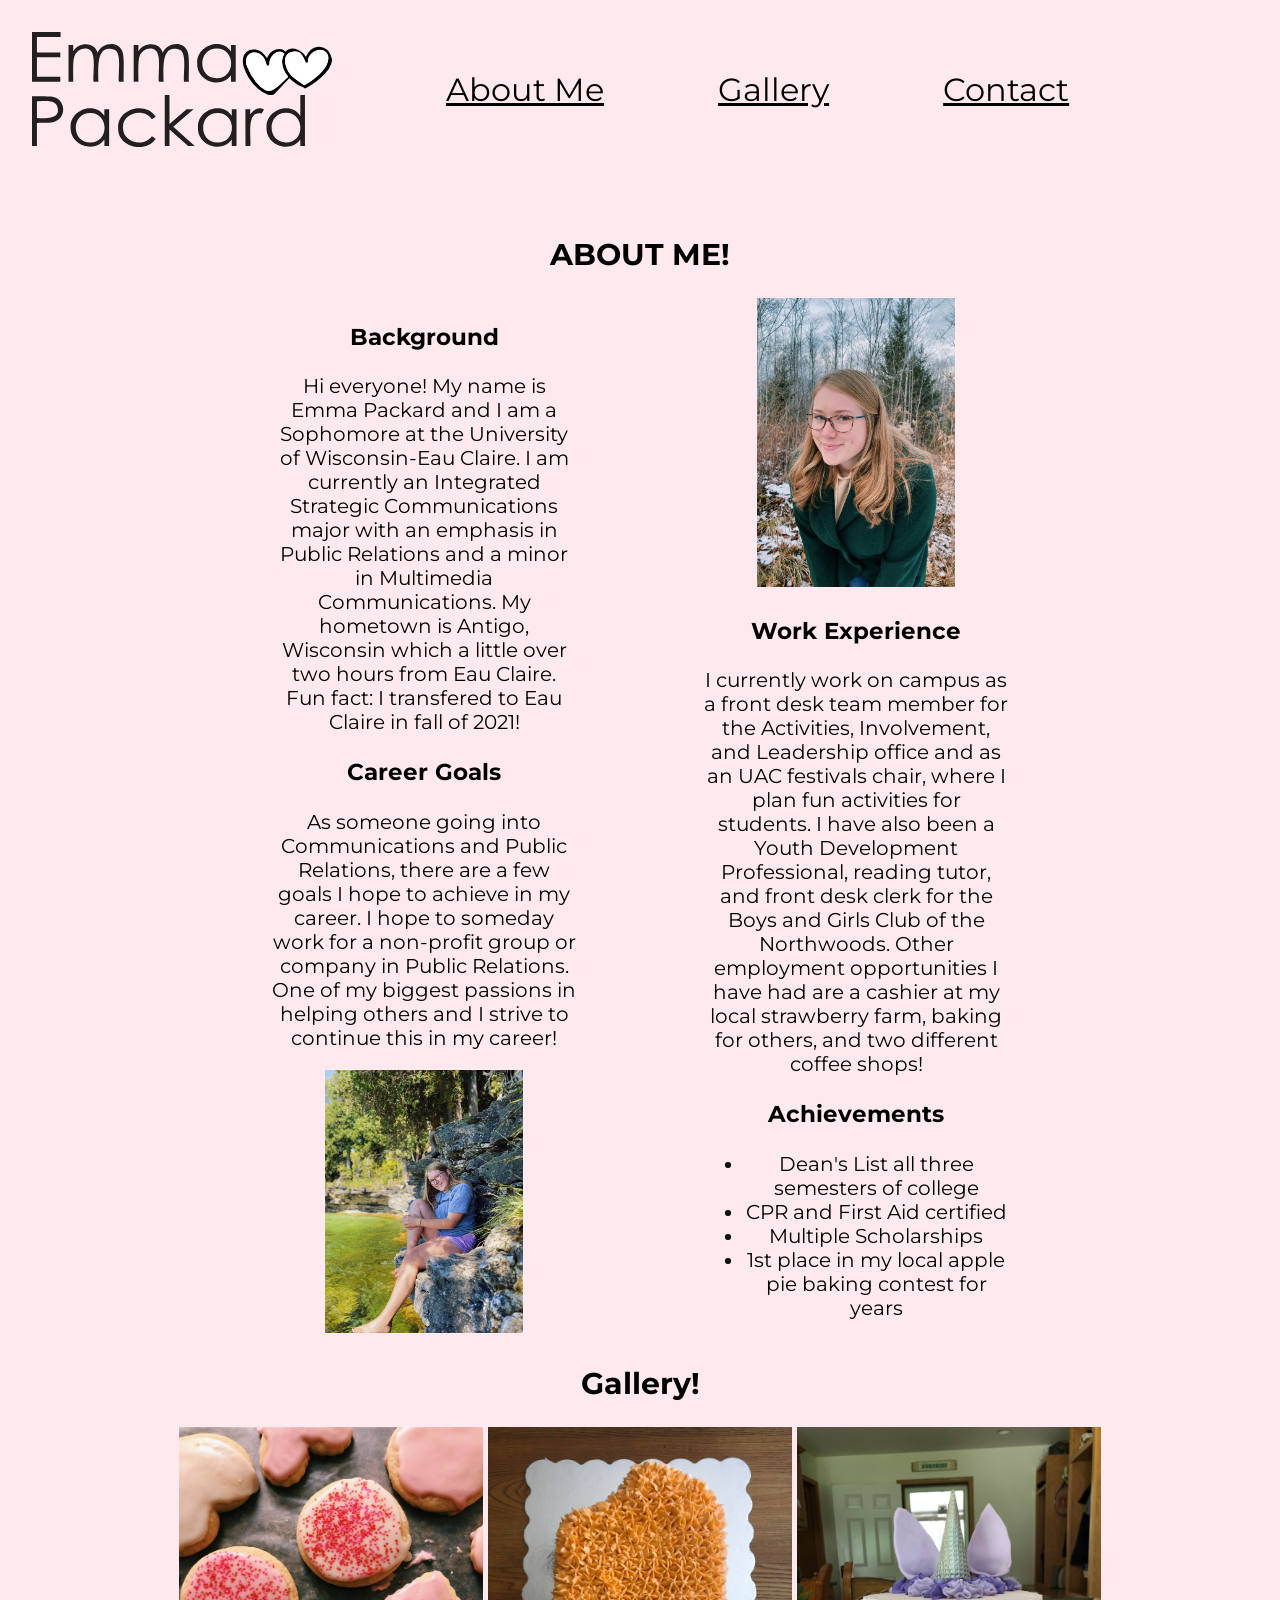
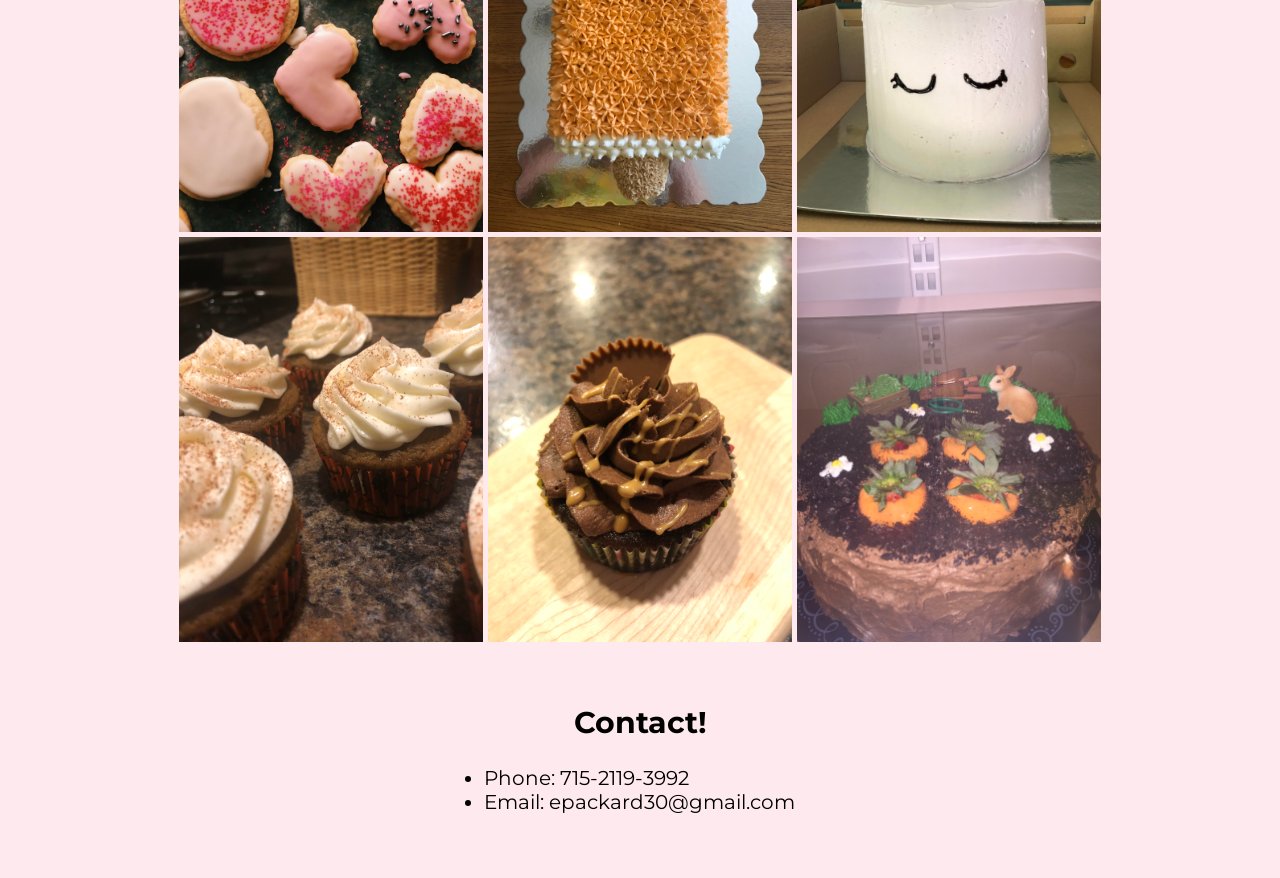
<file: index.html>
<!DOCTYPE html>
<html lang="en">
<head>
    <meta charset="UTF-8">
    <meta http-equiv="X-UA-Compatible" content="IE=edge">
    <meta name="viewport" content="width=device-width, initial-scale=1.0">
    <title>Emma Packard</title>
    <link rel="stylesheet" type="text/css" href="styles.css">
    <link rel="preconnect" href="https://fonts.googleapis.com">
    <link rel="preconnect" href="https://fonts.gstatic.com" crossorigin>
    <link href="https://fonts.googleapis.com/css2?family=Montserrat&display=swap" rel="stylesheet">
    <link rel="apple-touch-icon" sizes="180x180" href="images/apple-touch-icon.png">
    <link rel="icon" type="image/png" sizes="32x32" href="images/favicon-32x32.png">
    <link rel="icon" type="image/png" sizes="16x16" href="images/favicon-16x16.png">
    <link rel="manifest" href="images/site.webmanifest">
    <link rel="mask-icon" href="images/safari-pinned-tab.svg" color="#5bbad5">
    <link rel="shortcut icon" href="images/favicon.ico">
    <meta name="msapplication-TileColor" content="#da532c">
    <meta name="msapplication-config" content="images/browserconfig.xml">
    <meta name="theme-color" content="#ffffff">
</head>
<body>
    <header>  
        <img src="images/portfolio-logo.svg" alt="Emma Packard logo">
        <nav>
            <a href="#aboutme">About Me</a>
            <a href="#gallery">Gallery</a>
            <a href="#contact">Contact</a>
        </nav>
    </header>
    <main>
        <section class="about-me">
            <h2 id="aboutme">ABOUT ME!</h2>
            <div class="column-1">
                <h3>Background</h3>
                <p>Hi everyone! My name is Emma Packard and I am a Sophomore at the University of Wisconsin-Eau Claire. I am currently an Integrated Strategic Communications major with an emphasis in Public Relations and a minor in Multimedia Communications. My hometown is Antigo, Wisconsin which a little over two hours from Eau Claire. Fun fact: I transfered to Eau Claire in fall of 2021!</p>
                <h3>Career Goals</h3>
                <p>As someone going into Communications and Public Relations, there are a few goals I hope to achieve in my career. I hope to someday work for a non-profit group or company in Public Relations. One of my biggest passions in helping others and I strive to continue this in my career!</p>
                <img src="images/portrait.jpg" alt="portrait of Emma Packard">
            </div>
            <div class="column-2">
                <img src="images/profile-photo.jpg" alt="Emma Packard profile photo"> 
                <h3>Work Experience</h3>
                <p>I currently work on campus as a front desk team member for the Activities, Involvement, and Leadership office and as an UAC festivals chair, where I plan fun activities for students. I have also been a Youth Development Professional, reading tutor, and front desk clerk for the Boys and Girls Club of the Northwoods. Other employment opportunities I have had are a cashier at my local strawberry farm, baking for others, and two different coffee shops!</p>
                <h3>Achievements</h3>
                <ul>
                    <li>Dean's List all three semesters of college</li>
                    <li>CPR and First Aid certified </li>
                    <li>Multiple Scholarships</li>
                    <li>1st place in my local apple pie baking contest for years</li>
                </ul>
            </div>
        </section>
        <section class="gallery">
            <h2 id="gallery">Gallery!</h2>
            <div>
                <img src="images/cookies.jpg" alt="valentines day cookies">
                <img src="images/ice-cream-cake.jpg" alt="orange popsicle cake">
                <img src="images/unicorn-cake.jpg" alt="purple unicorn cake">
                <img src="images/pumpkin-cupcakes.jpg" alt="fall cupcakes with white frosting">
                <img src="images/pb-chocolate-cupcake.jpg" alt="chocolate cupcake">
                <img src="images/garden-cake.JPG" alt="garden cake with chocolate dipped strawberries">
            </div>
        </section>
        <section class="contact">
            <h2 id="contact">Contact!</h2>
            <div>
                <ul>
                    <li>Phone: 715-2119-3992</li>
                    <li>Email: epackard30@gmail.com</li>
                </ul>
            </div>
        </section>
    </main>
</body>
</file>
<file: styles.css>
body{
    font-family: 'Montserrat', sans-serif;
    margin: 2rem;
    background-color: #feeaee;
}
header>img{
    max-width: 25%;
    width: 300px;
    padding-top: 0;
}
header>nav>a{
    color:black;
    font-size: 2rem;
}
header>nav{
    display: flex;
    justify-content: space-evenly;
    width: 70%;
}
header{
    display: flex;
    align-items: center;
    padding-bottom: 4rem;
}
.about-me img{
    max-width: 65%;
}
.gallery{
    text-align: center;
    font-size: 125%;
}
.gallery img{
    max-width: 25%;
    width: 100%;
}
.about-me{
    display: flex;
    font-size: 125%;
    text-align: center;
    flex-wrap: wrap;
    justify-content: center;
}
.about-me h2{
    flex-basis: 100%;
}
.about-me div{
    width: 25%;
    margin: 0 4rem;
}
.contact{
    text-align: center;
    font-size: 125%;
    padding-bottom: 2rem;
    padding-top: 2rem;
}
.contact ul{
    text-align: left;
    width: 22rem;
    margin: auto;
}
@media (max-width:700px){
    header{
        flex-wrap: wrap;
        justify-content: center;
    }
    header nav{
        flex-basis: 100%;
        padding-top: 2rem;
    }
    .about-me h3{
        text-align: center;
    }
    .about-me div{
        width: 40%;
        margin: 0 1rem
    }
}
</file>
